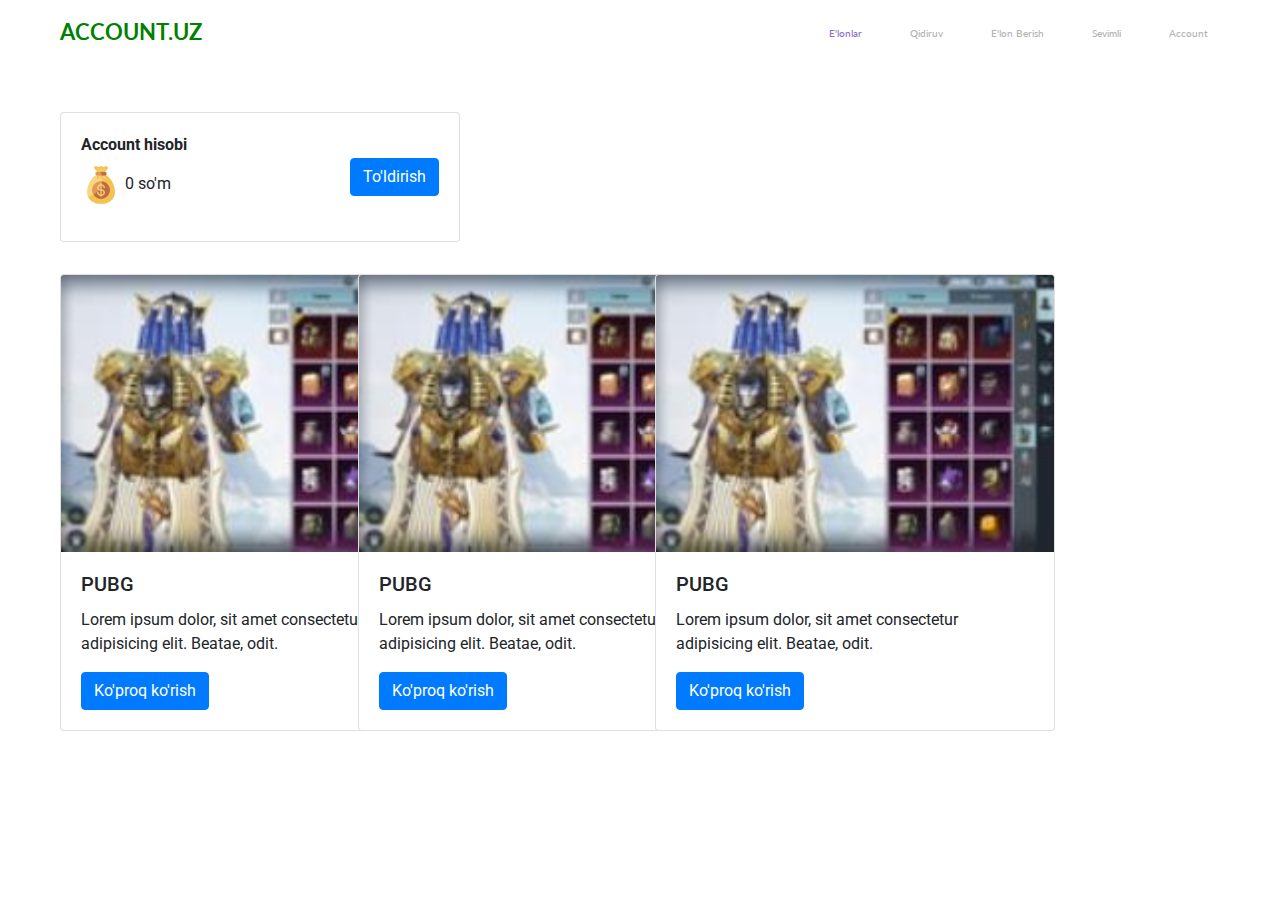
<file: html/account.html>
<!DOCTYPE html>
<html lang="en">
<head>
    <meta charset="UTF-8">
    <meta http-equiv="X-UA-Compatible" content="IE=edge">
    <meta name="viewport" content="width=device-width, initial-scale=1.0">
    <title>Account</title>
    <link rel="stylesheet" href="https://cdnjs.cloudflare.com/ajax/libs/font-awesome/6.3.0/css/all.min.css" integrity="sha512-SzlrxWUlpfuzQ+pcUCosxcglQRNAq/DZjVsC0lE40xsADsfeQoEypE+enwcOiGjk/bSuGGKHEyjSoQ1zVisanQ==" crossorigin="anonymous" referrerpolicy="no-referrer" />
    <link rel="stylesheet" href="../bootstrap/bootstrap.css">
    <link rel="stylesheet" href="../scss/style.css">
</head>
<body> 
  <header class="header" id="header">
    <nav class="navbar container">
        <a href="./index.html" class="brand">Account.uz</a>
        
        <div class="menu" id="menu">
            <ul class="menu-list">
                <li class="menu-item">
                    <a href="../index.html" class="menu-link is-active">
                        <i class="fa fa-bullhorn" aria-hidden="true"></i>
                        <span class="menu-name">E'lonlar</span>
                    </a>
                </li>
                <li class="menu-item">
                    <a href="#" class="menu-link">
                        <i class="fa fa-search" aria-hidden="true"></i>
                        <span class="menu-name">Qidiruv</span>
                    </a>
                </li>
                <li class="menu-item">
                    <a href="#" class="menu-link">
                        <i class="fa fa-plus" aria-hidden="true"></i>
                        <span class="menu-name">E'lon berish</span>
                    </a>
                </li>
                <li class="menu-item">
                    <a href="#" class="menu-link">
                        <i class="fa fa-heart" aria-hidden="true"></i>
                        <span class="menu-name">Sevimli</span>
                    </a>
                </li>
                <li class="menu-item">
                    <a href="#" class="menu-link">
                        <i class="fa fa-user-circle" aria-hidden="true"></i>
                        <span class="menu-name">Account</span>
                    </a>
                </li>
            </ul>
        </div>
    </nav>
  </header>
  <div class="account-page">
    <div class="container">
        <div class="row mt-3">
            <div class="col-lg-12 col-md-12 col-sm-12 col-12  mb-2">
                <div class="card " style="width:90%;">
                  <div class="card-body d-flex align-items-center justify-content-between">
                      <div class="mening-hisobim ">
                         <strong>Account hisobi</strong>
                         <p class="mt-2">
                            <img  width="40" src="../images/download.png" alt="error"> <span>0 so'm</span>
                         </p>
                      </div>
                     <div>
                        <button class="btn btn-primary">To'ldirish</button>
                     </div>
                  </div>
                </div>
            </div>
            <div class="col-12 col-lg-3 col-md-4 col-sm-6 mt-3 py-2">
                <div class="card mx-auto" style="width:90%;">
                    <img src="../images/202302010221592159.jpg" class="card-img-top" alt="error">
                    <div class="card-body">
                      <h5 class="card-title">PUBG</h5>
                      <p class="card-text">Lorem ipsum dolor, sit amet consectetur adipisicing elit. Beatae, odit.</p>
                      <a href="#" class="btn btn-primary">Ko'proq ko'rish</a>
                    </div>
                  </div>
            </div>
            <div class="col-12 col-lg-3 col-md-4 col-sm-6 mt-3 py-2">
                <div class="card mx-auto" style="width:90%;">
                    <img src="../images/202302010221592159.jpg" class="card-img-top" alt="error">
                    <div class="card-body">
                      <h5 class="card-title">PUBG</h5>
                      <p class="card-text">Lorem ipsum dolor, sit amet consectetur adipisicing elit. Beatae, odit.</p>
                      <a href="#" class="btn btn-primary">Ko'proq ko'rish</a>
                    </div>
                  </div>
            </div>
            <div class="col-12 col-lg-3 col-md-4 col-sm-6 mt-3 py-2">
                <div class="card mx-auto" style="width:90%;">
                    <img src="../images/202302010221592159.jpg" class="card-img-top" alt="error">
                    <div class="card-body">
                      <h5 class="card-title">PUBG</h5>
                      <p class="card-text">Lorem ipsum dolor, sit amet consectetur adipisicing elit. Beatae, odit.</p>
                      <a href="#" class="btn btn-primary">Ko'proq ko'rish</a>
                    </div>
                  </div>
            </div>
        </div>
    </div>
  </div>
  <script src="../app/app.js"></script>
</body>
</html>
</file>
<file: scss/style.css>
@import url("https://fonts.googleapis.com/css2?family=Lato:wght@300;400;700;900&family=Roboto:wght@300;400;500;700;900&display=swap");
* {
  padding: 0;
  margin: 0;
  box-sizing: border-box;
  list-style: none;
  text-decoration: none !important;
}

::-webkit-scrollbar {
  width: 1px;
}

::-webkit-scrollbar-thumb {
  background: transparent;
}

.container {
  max-width: 75rem;
  height: auto;
  margin: 0 auto;
  padding: 0 1.25rem;
}

.brand {
  font-family: inherit;
  font-size: 1.35rem;
  font-weight: 700;
  line-height: 1.15;
  text-transform: uppercase;
  color: green;
  font-family: "Lato", sans-serif;
}

.navbar {
  display: flex;
  justify-content: space-between;
  align-items: center;
  width: 100%;
  height: 4rem;
  margin: 0 auto;
}

.menu {
  position: fixed;
  left: 0;
  bottom: 0;
  display: grid;
  align-content: center;
  width: 100%;
  height: 3.5rem;
}
.menu .menu-item {
  margin-bottom: 0;
}
.menu .menu-item a {
  margin-bottom: 0;
}

.menu-list {
  display: flex;
  align-items: center;
  justify-content: space-between;
  margin-bottom: 0;
  padding: 0 12px;
}

.menu-link {
  display: flex;
  flex-direction: column;
  align-items: center;
  justify-content: center;
  border: none;
  outline: none;
  color: gray;
  opacity: 0.6;
  font-size: 12px;
  font-weight: 400;
}

.menu-link.is-active {
  position: relative;
  color: #3a0ca3;
  transition: all 0.35s ease;
}

.menu-name {
  display: none;
  font-family: inherit;
  font-size: 10px !important;
  font-weight: 400;
  line-height: 1.25;
  visibility: hidden;
  text-transform: capitalize;
}

@media only screen and (min-width: 330px) {
  .menu {
    position: fixed;
    z-index: 1000;
    background-color: whitesmoke;
    box-shadow: 0 4px 2px -2px rgba(0, 0, 0, 0.2);
    margin: 0;
  }
  .menu-name {
    display: block;
    visibility: visible;
    position: relative;
    top: 3px;
    font-family: "Lato", sans-serif;
    font-size: 12px;
    font-weight: 600;
  }
  .mm {
    width: 100%;
    height: 100px;
    display: grid;
    align-items: center;
    justify-content: center;
    text-align: center;
    gap: 3px;
    grid-template-columns: repeat(auto-fit, minmax(100px, 1fr));
    padding: 0 3%;
  }
  .mm a {
    height: 7vh;
    display: flex;
    align-items: center;
    justify-content: center;
    background-color: whitesmoke;
    text-decoration: none;
    border-radius: 5%;
  }
  .mm a .orta {
    position: relative;
    top: 10px;
    text-transform: lowercase !important;
    color: grey !important;
  }
  .mm a .orta img {
    width: 40px;
    height: 40px;
    -o-object-fit: cover;
       object-fit: cover;
  }
  .mm a:hover {
    background-color: #4361ee;
    color: white !important;
  }
  .mm a:hover .orta {
    color: white !important;
  }
  .mm a p {
    font-family: "Lato", sans-serif;
    font-size: 11px;
    position: relative;
    top: 4px;
    font-weight: 600;
  }
  .scro {
    width: 100%;
    min-height: 100vh;
    overflow-y: scroll !important;
    overflow-x: hidden !important;
  }
  .scro .row {
    gap: 10px;
  }
  .scro .row .card {
    margin: 0 auto;
    border: none !important;
    border-bottom: 1px solid gray !important;
  }
  .scro .row .card video {
    padding: 0 2%;
  }
  .scro .row .card .title {
    display: flex;
    width: 100%;
    height: 5vh;
    justify-content: space-between;
    align-items: center;
    position: relative;
    top: -10px;
  }
  .scro .row .card .title i {
    position: relative;
    top: -8px;
  }
  .scro .row .card ol {
    position: relative;
    top: -19px;
  }
  .scro .row .card ol li {
    display: flex;
    align-items: center;
    gap: 5px;
    font-weight: 800;
  }
  .scro .row .card ol li i {
    color: green;
  }
  .scro .row .card ol a {
    display: flex;
    align-items: center;
    gap: 5px;
    font-weight: 800;
  }
  .scro .row .card .sana {
    display: flex;
    justify-content: space-between;
    align-items: center;
    position: relative;
    top: -2rem;
  }
  .scro .row .card .sana p {
    display: flex;
    align-items: center;
    gap: 5px;
  }
  .scro .row .card .sana .wiew {
    position: relative;
    top: -6px;
    display: flex;
    align-items: center;
    gap: 4px;
  }
  .scro .row .card .narx {
    position: relative;
    top: -2rem;
  }
  .scro .row .card .narx a {
    padding: 10px 100px;
    background-color: green;
    color: white;
  }
}
@media only screen and (min-width: 360px) {
  .mm {
    margin-bottom: 1.5rem !important;
  }
  .mm a {
    height: 8vh;
  }
  .mm a p {
    position: relative;
    top: -2px;
  }
  .row {
    position: relative;
  }
}
@media only screen and (min-width: 375px) {
  .mm {
    margin-bottom: 1rem;
  }
  .mm a {
    height: 8vh;
    display: flex;
    align-items: center;
    justify-content: center;
    background-color: whitesmoke;
    text-decoration: none;
  }
  .mm a .orta {
    position: relative;
    top: 10px;
    text-transform: uppercase;
    color: #3a0ca3;
  }
  .row .card {
    width: 23rem !important;
  }
}
@media only screen and (min-width: 390px) {
  .row {
    position: relative;
    top: 17px;
  }
  .row .card {
    width: 24rem !important;
  }
}
@media only screen and (min-width: 412px) {
  .row {
    position: relative;
    top: 2rem !important;
  }
  .row .card {
    width: 25.5rem !important;
  }
}
@media only screen and (min-width: 414px) {
  .row {
    position: relative;
  }
  .row .card {
    width: 25rem !important;
  }
}
@media only screen and (min-width: 576px) {
  .menu-list {
    justify-content: center;
    -moz-column-gap: 3rem;
    column-gap: 3rem;
    font-family: "Lato", sans-serif;
  }
}
@media only screen and (min-width: 768px) {
  .header {
    transition: all 0.35s ease-in-out;
  }
  .menu {
    position: relative;
    top: 0;
    right: 0;
    width: auto;
    height: auto;
    background: none;
    box-shadow: none;
  }
  .menu-link.is-active::before {
    position: absolute;
    content: "";
    left: 0;
    bottom: 0;
    width: 2rem;
    height: 2px;
    border: none;
    outline: none;
  }
  .menu-link:hover {
    transition: all 0.35s ease;
  }
  .menu-icon {
    display: none;
    visibility: hidden;
  }
  .menu-name {
    font-size: 1rem;
    font-weight: 500;
    line-height: 1.5;
    margin-bottom: 0.2rem;
  }
  i {
    display: none !important;
  }
  .row {
    position: relative;
    top: 0;
  }
}/*# sourceMappingURL=style.css.map */
</file>
